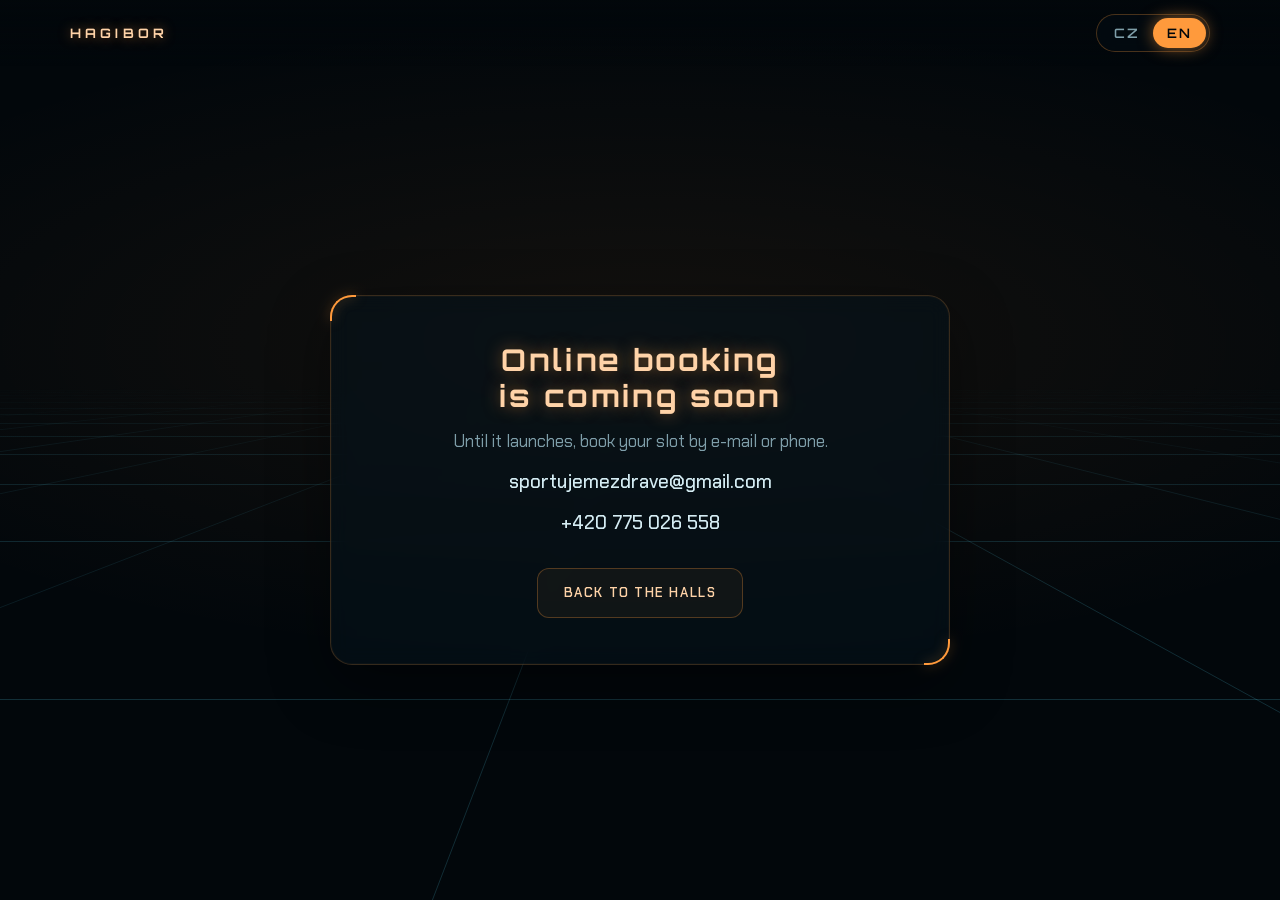
<file: hagibor/rezervace.html>
<!doctype html>
<html lang="cs">
<head>
<meta charset="utf-8">
<meta name="viewport" content="width=device-width, initial-scale=1, viewport-fit=cover">
<title>Rezervace · Hagibor</title>
<meta name="robots" content="noindex">
<meta name="theme-color" content="#02070b">
<link rel="preconnect" href="https://fonts.googleapis.com">
<link rel="preconnect" href="https://fonts.gstatic.com" crossorigin>
<link rel="stylesheet" href="https://fonts.googleapis.com/css2?family=Orbitron:wght@600;700;800&family=Chakra+Petch:wght@400;500;600;700&display=swap">
<link rel="stylesheet" href="style.css">
</head>
<body>
<canvas id="grid" aria-hidden="true"></canvas>

<header class="topbar">
  <div class="topbar-in">
    <a class="mark" href="index.html">HAGIBOR</a>
    <div class="lang" role="group" aria-label="Language / Jazyk">
      <button type="button" data-lang="cs" aria-pressed="true">CZ</button>
      <button type="button" data-lang="en" aria-pressed="false">EN</button>
    </div>
  </div>
</header>

<main class="page soon">
  <div class="panel">
    <h1 id="s-title">Rezervační systém připravujeme</h1>
    <p class="pick" id="s-pick"></p>
    <p id="s-text">Než jej spustíme, domluvte si termín e-mailem nebo telefonem.</p>
    <p><a class="c-value" href="mailto:sportujemezdrave@gmail.com">sportujemezdrave@gmail.com</a></p>
    <p><a class="c-value" href="tel:+420775026558">+420&nbsp;775&nbsp;026&nbsp;558</a></p>
    <a class="btn btn-line" id="s-back" href="index.html#haly">Zpět na haly</a>
  </div>
</main>

<script src="grid.js"></script>
<script>
(function () {
  var q = new URLSearchParams(location.search);
  var T = {
    cs: {
      title: "Rezervační systém připravujeme",
      text: "Než jej spustíme, domluvte si termín e-mailem nebo telefonem.",
      back: "Zpět na haly",
      halls: { "1": "Hala 1", "2": "Hala 2", "3": "Malý sál" },
      types: { jednorazove: "jednorázově", dlouhodobe: "dlouhodobě" }
    },
    en: {
      title: "Online booking is coming soon",
      text: "Until it launches, book your slot by e-mail or phone.",
      back: "Back to the halls",
      halls: { "1": "Hall 1", "2": "Hall 2", "3": "Small hall" },
      types: { jednorazove: "one-time", dlouhodobe: "long-term" }
    }
  };
  function detect() {
    var l = q.get("lang");
    if (l === "cs" || l === "en") return l;
    try { l = localStorage.getItem("hagibor-lang"); } catch (e) {}
    if (l === "cs" || l === "en") return l;
    var n = String((navigator.languages && navigator.languages[0]) || navigator.language || "en").toLowerCase();
    return n.indexOf("cs") === 0 || n.indexOf("sk") === 0 ? "cs" : "en";
  }
  var lang = detect();
  function render() {
    var t = T[lang];
    document.documentElement.lang = lang;
    document.getElementById("s-title").textContent = t.title;
    document.getElementById("s-text").textContent = t.text;
    document.getElementById("s-back").textContent = t.back;
    var hall = t.halls[q.get("hala")], type = t.types[q.get("typ")];
    var pick = document.getElementById("s-pick");
    pick.textContent = hall ? hall + (type ? " · " + type : "") : "";
    pick.hidden = !hall;
    document.querySelectorAll(".lang button").forEach(function (b) {
      b.setAttribute("aria-pressed", String(b.getAttribute("data-lang") === lang));
    });
  }
  document.querySelectorAll(".lang button").forEach(function (b) {
    b.addEventListener("click", function () {
      lang = b.getAttribute("data-lang");
      try { localStorage.setItem("hagibor-lang", lang); } catch (e) {}
      render();
    });
  });
  render();
})();
</script>
</body>
</html>
</file>
<file: hagibor/style.css>
/* Layout: fixed perspective grid behind a single centered column — hero title on the horizon, info panel, three hall cards, contact, tiny credit. */
:root {
  --void: #02070b;
  --panel: rgba(5, 18, 26, 0.62);
  --grid-blue: rgba(255, 154, 60, 0.07);   /* background only */
  --accent: #ff9a3c;
  --accent-hi: #ffd3a8;
  --accent-line: rgba(255, 154, 60, 0.28);
  --accent-faint: rgba(255, 154, 60, 0.10);
  --orange: #ff9a3c;
  --orange-soft: #e9a670;
  --orange-line: rgba(255, 154, 60, 0.38);
  --orange-glow: rgba(255, 154, 60, 0.55);
  --orange-faint: rgba(255, 154, 60, 0.08);
  --orange-edge: rgba(255, 154, 60, 0.2);
  --metro-a: #2fb35a;
  --ink: #d4ecf3;
  --muted: #7f9faa;

  --f-display: "Orbitron", "Chakra Petch", "Segoe UI", system-ui, sans-serif;
  --f-body: "Chakra Petch", "Segoe UI", system-ui, -apple-system, sans-serif;

  --radius-lg: 22px;
  --radius-md: 14px;
  --wrap: 1180px;
  color-scheme: dark;
}

*, *::before, *::after { box-sizing: border-box; }

html { background: var(--void); scroll-behavior: smooth; }
body {
  margin: 0;
  min-height: 100%;
  background:
    radial-gradient(120% 60% at 50% 38%, var(--grid-blue), transparent 60%),
    var(--void);
  color: var(--ink);
  font-family: var(--f-body);
  font-size: 17px;
  line-height: 1.55;
  -webkit-font-smoothing: antialiased;
  overflow-x: hidden;
}
img { max-width: 100%; display: block; }
a { color: inherit; }

#grid {
  position: fixed;
  inset: 0;
  width: 100%;
  height: 100%;
  z-index: 0;
  pointer-events: none;
}

.page {
  position: relative;
  z-index: 1;
  max-width: var(--wrap);
  margin: 0 auto;
  padding-inline: 20px;
  padding-block: 0 40px;
}

/* ---------- top bar ---------- */
.topbar {
  position: fixed;
  top: 0; left: 0; right: 0;
  z-index: 10;
  padding-top: env(safe-area-inset-top, 0px);
  background: linear-gradient(to bottom, rgba(2, 7, 11, 0.85), rgba(2, 7, 11, 0));
}
.topbar-in {
  max-width: var(--wrap);
  margin: 0 auto;
  padding: 14px 20px;
  display: flex;
  align-items: center;
  justify-content: space-between;
  gap: 16px;
}
.mark {
  font-family: var(--f-display);
  font-weight: 700;
  font-size: 13px;
  letter-spacing: 0.32em;
  color: var(--accent-hi);
  text-decoration: none;
  text-shadow: 0 0 12px rgba(255, 154, 60, 0.5);
}
.lang {
  display: inline-flex;
  padding: 3px;
  border: 1px solid var(--accent-line);
  border-radius: 999px;
  background: rgba(3, 12, 18, 0.7);
  backdrop-filter: blur(8px);
  -webkit-backdrop-filter: blur(8px);
}
.lang button {
  font: 600 13px/1 var(--f-display);
  letter-spacing: 0.14em;
  color: var(--muted);
  background: none;
  border: 0;
  border-radius: 999px;
  padding: 9px 14px 8px;
  cursor: pointer;
  transition: color .25s, background .25s, box-shadow .25s;
}
.lang button[aria-pressed="true"] {
  color: var(--void);
  background: var(--accent);
  box-shadow: 0 0 16px rgba(255, 154, 60, 0.55);
}
.lang button:hover:not([aria-pressed="true"]) { color: var(--accent-hi); }

/* ---------- hero ---------- */
.hero {
  padding-top: clamp(110px, 20vh, 200px);
  padding-bottom: clamp(48px, 9vh, 96px);
  text-align: center;
}
.title {
  margin: 0 auto;
  display: grid;
  justify-items: center;
  gap: clamp(8px, 1.6vw, 18px);
  user-select: none;
  -webkit-user-select: none;
  touch-action: pan-y;
}
.tline { display: block; overflow: visible; height: auto; }
.tline-0 { width: min(560px, 74vw); }
.tline-1 { width: min(1000px, 92vw); }
.tline text {
  font-family: var(--f-display);
  font-weight: 800;
  fill: var(--accent-hi);
  fill-opacity: 0;
  stroke: var(--accent);
  stroke-linejoin: round;
  stroke-linecap: round;
}
.tline-0 text { font-weight: 600; stroke-width: 1.6; }
.tline-1 text { stroke-width: 1.4; }
.tline { filter: drop-shadow(0 0 5px rgba(255, 154, 60, 0.75)) drop-shadow(0 0 18px rgba(255, 154, 60, 0.28)); }
.tline rect { fill: transparent; pointer-events: all; cursor: crosshair; }
.title-fallback {
  font-family: var(--f-display);
  color: var(--accent-hi);
  letter-spacing: 0.12em;
}
.title-sr {
  position: absolute; width: 1px; height: 1px; overflow: hidden;
  clip: rect(0 0 0 0); white-space: nowrap;
}

.tagline {
  margin: clamp(22px, 3.5vw, 34px) 0 0;
  font-size: 15px;
  letter-spacing: 0.24em;
  text-transform: uppercase;
  color: var(--muted);
}
.tagline b { color: var(--orange); font-weight: 500; text-shadow: 0 0 10px rgba(255, 154, 60, 0.35); }

/* ---------- panels & headings ---------- */
.panel {
  position: relative;
  border: 1px solid var(--orange-edge);
  border-radius: var(--radius-lg);
  background: var(--panel);
  backdrop-filter: blur(10px);
  -webkit-backdrop-filter: blur(10px);
  box-shadow: 0 0 0 1px rgba(255, 154, 60, 0.03) inset, 0 20px 60px rgba(0, 0, 0, 0.45);
}
.panel::before, .panel::after {
  content: "";
  position: absolute;
  width: 26px; height: 26px;
  border: 0 solid var(--orange);
  filter: drop-shadow(0 0 6px var(--orange-glow));
  pointer-events: none;
}
.panel::before { top: -1px; left: -1px; border-top-width: 2px; border-left-width: 2px; border-top-left-radius: var(--radius-lg); }
.panel::after { bottom: -1px; right: -1px; border-bottom-width: 2px; border-right-width: 2px; border-bottom-right-radius: var(--radius-lg); }

.eyebrow {
  display: flex;
  align-items: center;
  gap: 16px;
  margin: 0 0 22px;
  font: 600 13px/1 var(--f-body);
  letter-spacing: 0.3em;
  text-transform: uppercase;
  color: var(--orange);
  text-shadow: 0 0 10px rgba(255, 154, 60, 0.35);
}
.eyebrow::after {
  content: "";
  flex: 1;
  height: 1px;
  background: linear-gradient(to right, var(--orange-line), transparent);
}

.section-title {
  display: flex;
  align-items: center;
  gap: 18px;
  margin: 0 0 28px;
  font: 600 clamp(22px, 3.2vw, 32px)/1.15 var(--f-body);
  letter-spacing: 0.16em;
  text-transform: uppercase;
  color: var(--ink);
  text-wrap: balance;
}
.section-title::before {
  content: "";
  width: 10px; height: 10px;
  flex: none;
  border: 2px solid var(--orange);
  transform: rotate(45deg);
  box-shadow: 0 0 10px var(--orange-glow);
}
.section-title::after {
  content: "";
  flex: 1;
  height: 1px;
  background: linear-gradient(to right, var(--orange-line), transparent);
}

section { scroll-margin-top: 80px; }

/* ---------- info ---------- */
.info { padding: clamp(22px, 3vw, 34px); }
.facts {
  list-style: none;
  margin: 0;
  padding: 0;
  display: grid;
  grid-template-columns: repeat(3, minmax(0, 1fr));
  gap: 26px 30px;
}
.fact {
  display: grid;
  grid-template-columns: 42px minmax(0, 1fr);
  gap: 14px;
  align-items: start;
}
.fact-ico {
  width: 42px; height: 42px;
  display: grid;
  place-items: center;
  border: 1px solid var(--orange-edge);
  border-radius: 12px;
  background: var(--orange-faint);
}
.fact-ico svg {
  width: 22px; height: 22px;
  fill: none;
  stroke: var(--orange);
  stroke-width: 1.6;
  stroke-linecap: round;
  stroke-linejoin: round;
  filter: drop-shadow(0 0 4px rgba(255, 154, 60, 0.6));
}
.fact-label {
  display: block;
  font-size: 12px;
  letter-spacing: 0.2em;
  text-transform: uppercase;
  color: var(--orange-soft);
}
.fact-value {
  display: block;
  font-size: 18px;
  font-weight: 500;
  color: var(--ink);
}
.fact-value.big {
  font-family: var(--f-display);
  font-weight: 600;
  letter-spacing: 0.06em;
  font-variant-numeric: tabular-nums;
}
.line-a {
  display: inline-grid;
  place-items: center;
  width: 1.35em; height: 1.35em;
  border-radius: 50%;
  margin-right: 6px;
  vertical-align: -0.2em;
  font: 700 12px/1 var(--f-display);
  color: #fff;
  background: var(--metro-a);
  box-shadow: 0 0 10px rgba(47, 179, 90, 0.7);
}

/* ---------- halls ---------- */
.halls-sec { margin-top: clamp(64px, 10vw, 110px); }
.halls {
  display: grid;
  grid-template-columns: repeat(3, minmax(0, 1fr));
  gap: clamp(22px, 2.6vw, 34px);
  align-items: stretch;
}
.hall {
  display: flex;
  flex-direction: column;
  gap: 26px;
  min-width: 0;
}

@property --ang {
  syntax: "<angle>";
  inherits: false;
  initial-value: 0deg;
}
.frame {
  position: relative;
  border-radius: 26px;
  padding: 7px;
  background: rgba(4, 16, 23, 0.75);
  box-shadow: 0 0 26px rgba(255, 154, 60, 0.16), 0 26px 50px rgba(0, 0, 0, 0.55);
  animation: drift 8s ease-in-out infinite;
  will-change: transform;
}
.hall:nth-child(2) .frame { animation-duration: 9.2s; animation-delay: -3s; }
.hall:nth-child(3) .frame { animation-duration: 7.4s; animation-delay: -5.5s; }
.frame::before {
  content: "";
  position: absolute;
  inset: 0;
  border-radius: inherit;
  padding: 1.5px;
  background: conic-gradient(from var(--ang),
    rgba(255, 154, 60, 0.35) 0deg,
    rgba(255, 154, 60, 0.35) 240deg,
    var(--accent-hi) 300deg,
    rgba(255, 154, 60, 0.35) 345deg);
  -webkit-mask: linear-gradient(#000 0 0) content-box, linear-gradient(#000 0 0);
  -webkit-mask-composite: xor;
  mask-composite: exclude;
  animation: orbit 10s linear infinite;
  pointer-events: none;
}
.hall:nth-child(2) .frame::before { animation-delay: -3.3s; }
.hall:nth-child(3) .frame::before { animation-delay: -6.6s; }
.shot {
  position: relative;
  aspect-ratio: 4 / 3;
  max-width: 100%;
  border-radius: 20px;
  overflow: hidden;
  background:
    linear-gradient(rgba(255, 154, 60, 0.07) 1px, transparent 1px) 0 0 / 28px 28px,
    linear-gradient(90deg, rgba(255, 154, 60, 0.07) 1px, transparent 1px) 0 0 / 28px 28px,
    #041219;
}
.shot img {
  width: 100%; height: 100%;
  object-fit: cover;
  transition: transform 1.2s cubic-bezier(.2, .7, .2, 1);
}
.hall:hover .shot img { transform: scale(1.04); }
.shot-fallback {
  position: absolute;
  inset: 0;
  display: none;
  place-items: center;
  font: 700 clamp(22px, 3vw, 30px)/1 var(--f-display);
  letter-spacing: 0.18em;
  color: var(--accent);
  text-shadow: 0 0 14px rgba(255, 154, 60, 0.6);
}
.shot.noimg img { display: none; }
.shot.noimg .shot-fallback { display: grid; }

@keyframes drift {
  0%, 100% { transform: translate3d(0, 0, 0) scale(1); }
  50% { transform: translate3d(0, -9px, 0) scale(1.022); }
}
@keyframes orbit { to { --ang: 360deg; } }

.hall-body {
  flex: 1;
  display: flex;
  flex-direction: column;
  gap: 18px;
  padding: 0 4px;
}
.hall-head {
  display: flex;
  align-items: baseline;
  justify-content: space-between;
  gap: 12px;
  padding-bottom: 14px;
  border-bottom: 1px solid var(--orange-line);
}
.hall-name {
  margin: 0;
  font: 700 clamp(22px, 2.3vw, 27px)/1.1 var(--f-display);
  letter-spacing: 0.1em;
  color: var(--ink);
}
.hall-area {
  flex: none;
  font: 600 14px/1 var(--f-display);
  letter-spacing: 0.08em;
  color: var(--orange);
  padding: 6px 10px 5px;
  border: 1px solid var(--orange-line);
  border-radius: 8px;
  font-variant-numeric: tabular-nums;
}

.price { display: grid; gap: 4px; }
.price-main {
  display: flex;
  align-items: baseline;
  flex-wrap: wrap;
  gap: 4px 10px;
}
.price-main strong {
  font: 700 clamp(30px, 3.1vw, 36px)/1 var(--f-display);
  letter-spacing: 0.02em;
  color: var(--ink);
  font-variant-numeric: tabular-nums;
}
.price-main .unit { font-size: 16px; color: var(--ink); }
.price-note {
  font-size: 12px;
  letter-spacing: 0.18em;
  text-transform: uppercase;
  color: var(--orange-soft);
}
.price-vat {
  font-size: 15px;
  color: var(--muted);
  font-variant-numeric: tabular-nums;
}
.price-vat b { color: var(--ink); font-weight: 600; }

.surface {
  margin: 0;
  font-size: 16px;
  color: var(--ink);
  display: flex;
  flex-wrap: wrap;
  align-items: center;
  gap: 6px 10px;
}
.tag {
  font: 600 11px/1 var(--f-display);
  letter-spacing: 0.12em;
  color: var(--orange);
  padding: 5px 8px 4px;
  border: 1px solid rgba(255, 154, 60, 0.5);
  border-radius: 6px;
  box-shadow: 0 0 10px rgba(255, 154, 60, 0.18);
  white-space: nowrap;
}

.sports {
  list-style: none;
  margin: 0;
  padding: 0;
  display: grid;
  gap: 11px;
}
.sports li {
  display: grid;
  grid-template-columns: 24px minmax(0, 1fr);
  gap: 12px;
  align-items: start;
}
.sport-name {
  display: block;
  font-weight: 600;
  letter-spacing: 0.12em;
  font-size: 15px;
  line-height: 24px;
}
.sport-note {
  display: block;
  font-size: 14px;
  line-height: 1.4;
  color: var(--muted);
}
.check {
  width: 24px; height: 24px;
  overflow: visible;
}
.check rect {
  fill: var(--orange-faint);
  stroke: var(--orange-edge);
  stroke-width: 1;
}
.check path {
  fill: none;
  stroke: var(--orange);
  stroke-width: 2.2;
  stroke-linecap: square;
  stroke-linejoin: miter;
  stroke-dasharray: 22;
  stroke-dashoffset: 0;
  filter: drop-shadow(0 0 3px var(--orange-glow));
}
.hall.await .check path { stroke-dashoffset: 22; }
.hall.lit .check path { animation: tick .55s cubic-bezier(.6, 0, .2, 1) both; }
.hall.lit .sports li:nth-child(2) .check path { animation-delay: .12s; }
.hall.lit .sports li:nth-child(3) .check path { animation-delay: .24s; }
.hall.lit .sports li:nth-child(4) .check path { animation-delay: .36s; }
.hall.lit .sports li:nth-child(5) .check path { animation-delay: .48s; }
@keyframes tick { from { stroke-dashoffset: 22; } to { stroke-dashoffset: 0; } }

.actions {
  margin-top: auto;
  padding-top: 8px;
  display: grid;
  grid-template-columns: minmax(0, 1fr);
  gap: 10px;
}
.btn {
  display: flex;
  align-items: center;
  justify-content: center;
  min-height: 50px;
  padding: 10px 12px;
  border-radius: 12px;
  font: 600 13px/1.2 var(--f-body);
  letter-spacing: 0.12em;
  text-transform: uppercase;
  text-align: center;
  text-decoration: none;
  transition: background .25s, color .25s, box-shadow .25s, border-color .25s, transform .2s;
}
.btn:active { transform: translateY(1px); }
.btn-solid {
  color: var(--void);
  background: var(--accent);
  border: 1px solid var(--accent);
  box-shadow: 0 0 18px rgba(255, 154, 60, 0.35);
}
.btn-solid:hover { background: var(--accent-hi); box-shadow: 0 0 28px rgba(255, 154, 60, 0.65); }
.btn-line {
  color: var(--accent-hi);
  background: rgba(255, 154, 60, 0.05);
  border: 1px solid var(--accent-line);
}
.btn-line:hover { border-color: var(--accent); box-shadow: 0 0 18px rgba(255, 154, 60, 0.3) inset, 0 0 14px rgba(255, 154, 60, 0.25); }
a:focus-visible, button:focus-visible {
  outline: 2px solid var(--accent-hi);
  outline-offset: 3px;
}

/* ---------- contact ---------- */
.contact-sec { margin-top: clamp(70px, 10vw, 120px); }
.contact {
  padding: clamp(22px, 3vw, 34px);
  display: grid;
  grid-template-columns: repeat(3, minmax(0, 1fr));
  gap: 26px;
}
.c-label {
  display: block;
  font-size: 12px;
  letter-spacing: 0.24em;
  text-transform: uppercase;
  color: var(--orange-soft);
  margin-bottom: 6px;
}
.c-value {
  display: block;
  font-size: 19px;
  font-weight: 500;
  color: var(--ink);
  text-decoration: none;
  overflow-wrap: anywhere;
}
a.c-value:hover { color: var(--accent-hi); text-shadow: 0 0 12px rgba(255, 154, 60, 0.5); }
.c-link {
  display: inline-block;
  margin-top: 10px;
  font-size: 13px;
  letter-spacing: 0.16em;
  text-transform: uppercase;
  color: var(--accent);
  text-decoration: none;
  border-bottom: 1px solid var(--accent-line);
  padding-bottom: 2px;
}
.c-link:hover { border-color: var(--accent); text-shadow: 0 0 10px rgba(255, 154, 60, 0.5); }

.credit {
  margin-top: 70px;
  text-align: center;
  font-size: 12px;
  letter-spacing: 0.2em;
  text-transform: uppercase;
  color: rgba(127, 159, 170, 0.6);
}
.credit a { text-decoration: none; color: rgba(160, 200, 212, 0.75); }
.credit a:hover { color: var(--orange); }

/* ---------- placeholder page ---------- */
.soon {
  min-height: 100vh;
  min-height: 100svh;
  display: grid;
  place-items: center;
  padding-block: 100px 40px;
}
.soon .panel { max-width: 620px; padding: clamp(26px, 5vw, 46px); text-align: center; }
.soon h1 {
  margin: 0 0 14px;
  font: 700 clamp(22px, 4vw, 30px)/1.2 var(--f-display);
  letter-spacing: 0.08em;
  color: var(--accent-hi);
  text-shadow: 0 0 16px rgba(255, 154, 60, 0.5);
  text-wrap: balance;
}
.soon p { margin: 0 0 12px; color: var(--muted); }
.soon .pick { color: var(--ink); font-weight: 600; letter-spacing: 0.1em; text-transform: uppercase; }
.soon .btn { display: inline-flex; margin-top: 18px; padding-inline: 26px; }

/* ---------- responsive ---------- */
@media (max-width: 1020px) {
  .halls { grid-template-columns: minmax(0, 1fr); max-width: 560px; margin-inline: auto; gap: 0; }
  .hall { gap: 20px; }
  /* Stacked halls: a clear break between cards, so each photo reads with its own text */
  .hall + .hall { position: relative; margin-top: 52px; padding-top: 60px; }
  .hall + .hall::before {
    content: "";
    position: absolute;
    top: 0; left: 8%; right: 8%;
    height: 1px;
    background: linear-gradient(90deg, transparent, var(--orange-line) 25%, var(--orange-line) 75%, transparent);
  }
  .hall + .hall::after {
    content: "";
    position: absolute;
    top: -5px; left: calc(50% - 5px);
    width: 10px; height: 10px;
    border: 2px solid var(--orange);
    background: var(--void);
    transform: rotate(45deg);
    box-shadow: 0 0 10px var(--orange-glow);
  }
  .facts { grid-template-columns: repeat(2, minmax(0, 1fr)); }
  .actions { grid-template-columns: 1fr 1fr; }
}
@media (max-width: 720px) {
  .contact { grid-template-columns: minmax(0, 1fr); }
}
@media (max-width: 560px) {
  body { font-size: 16px; }
  .facts { grid-template-columns: minmax(0, 1fr); gap: 20px; }
  .actions { grid-template-columns: minmax(0, 1fr); }
  .tagline { letter-spacing: 0.16em; font-size: 13px; }
}

@media (prefers-reduced-motion: reduce) {
  html { scroll-behavior: auto; }
  .frame, .frame::before { animation: none; }
  .hall.lit .check path { animation: none; }
  .hall.await .check path { stroke-dashoffset: 0; }
}
</file>
